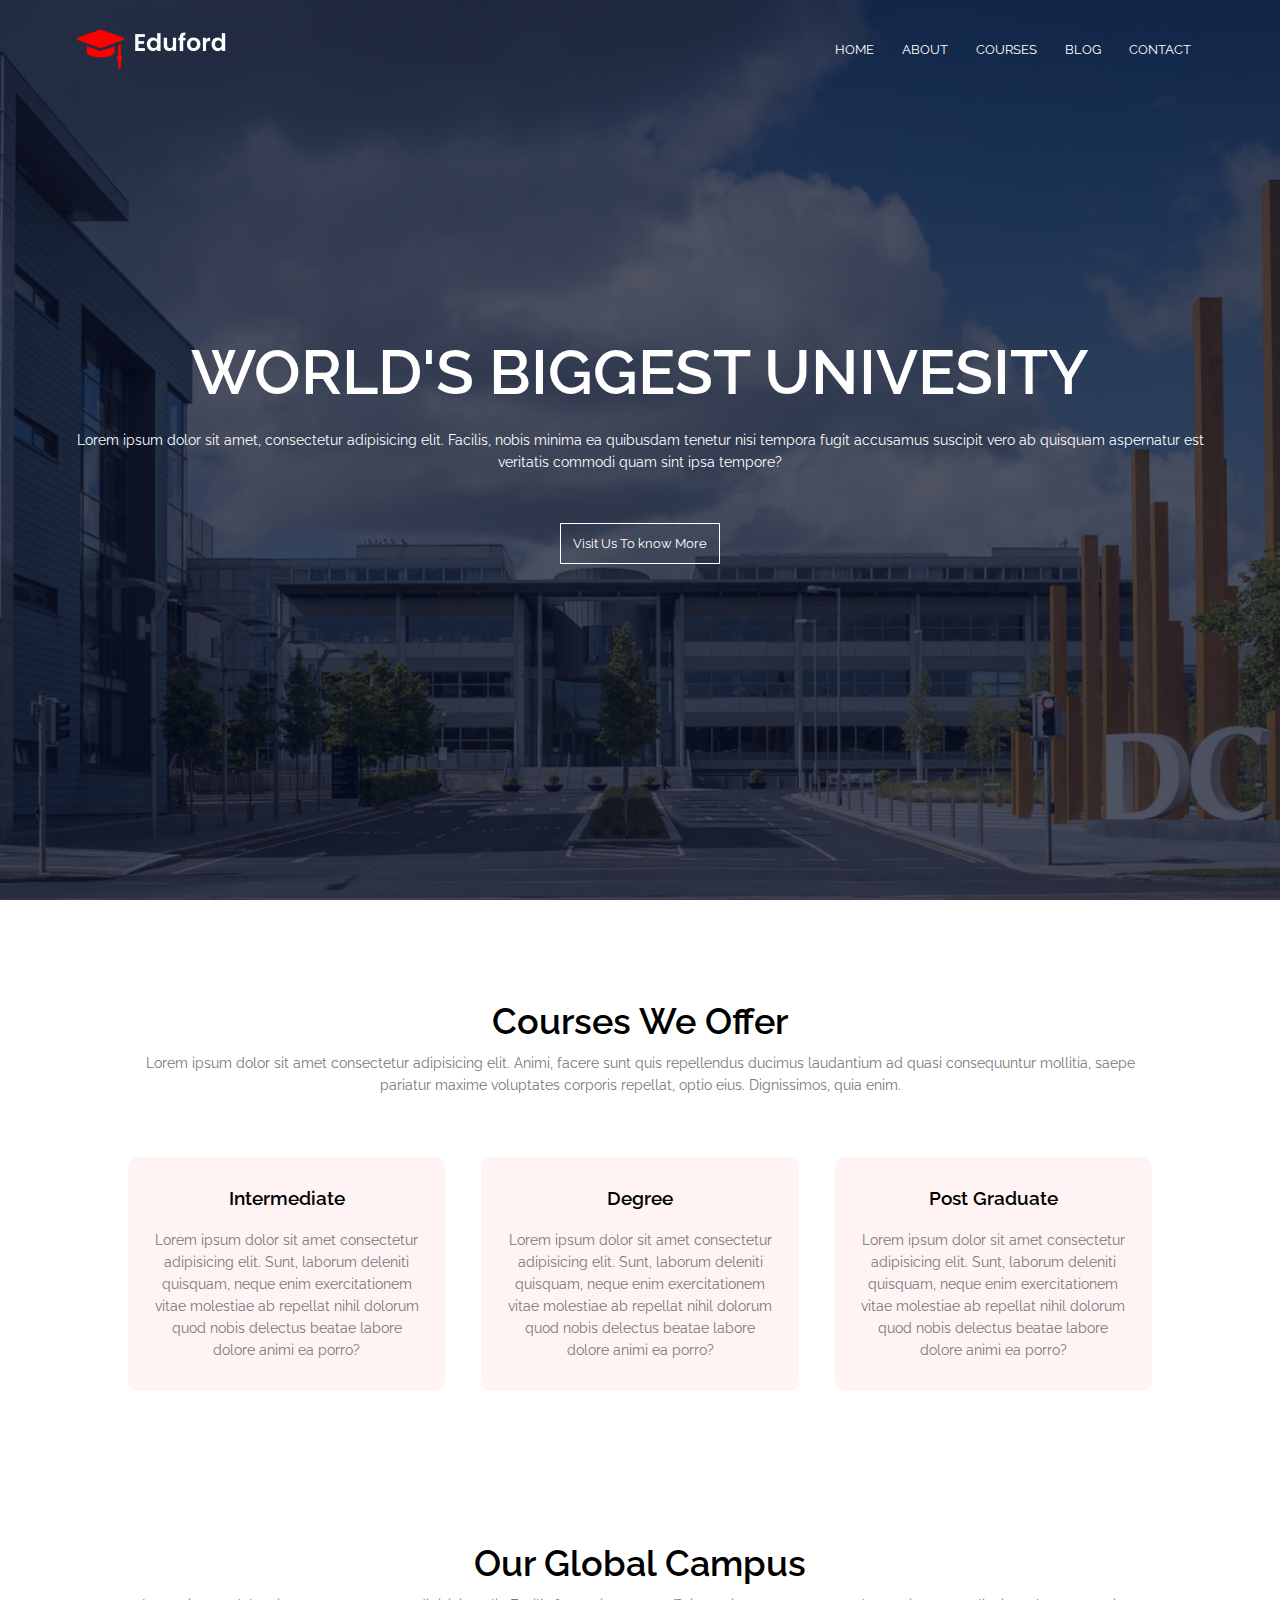
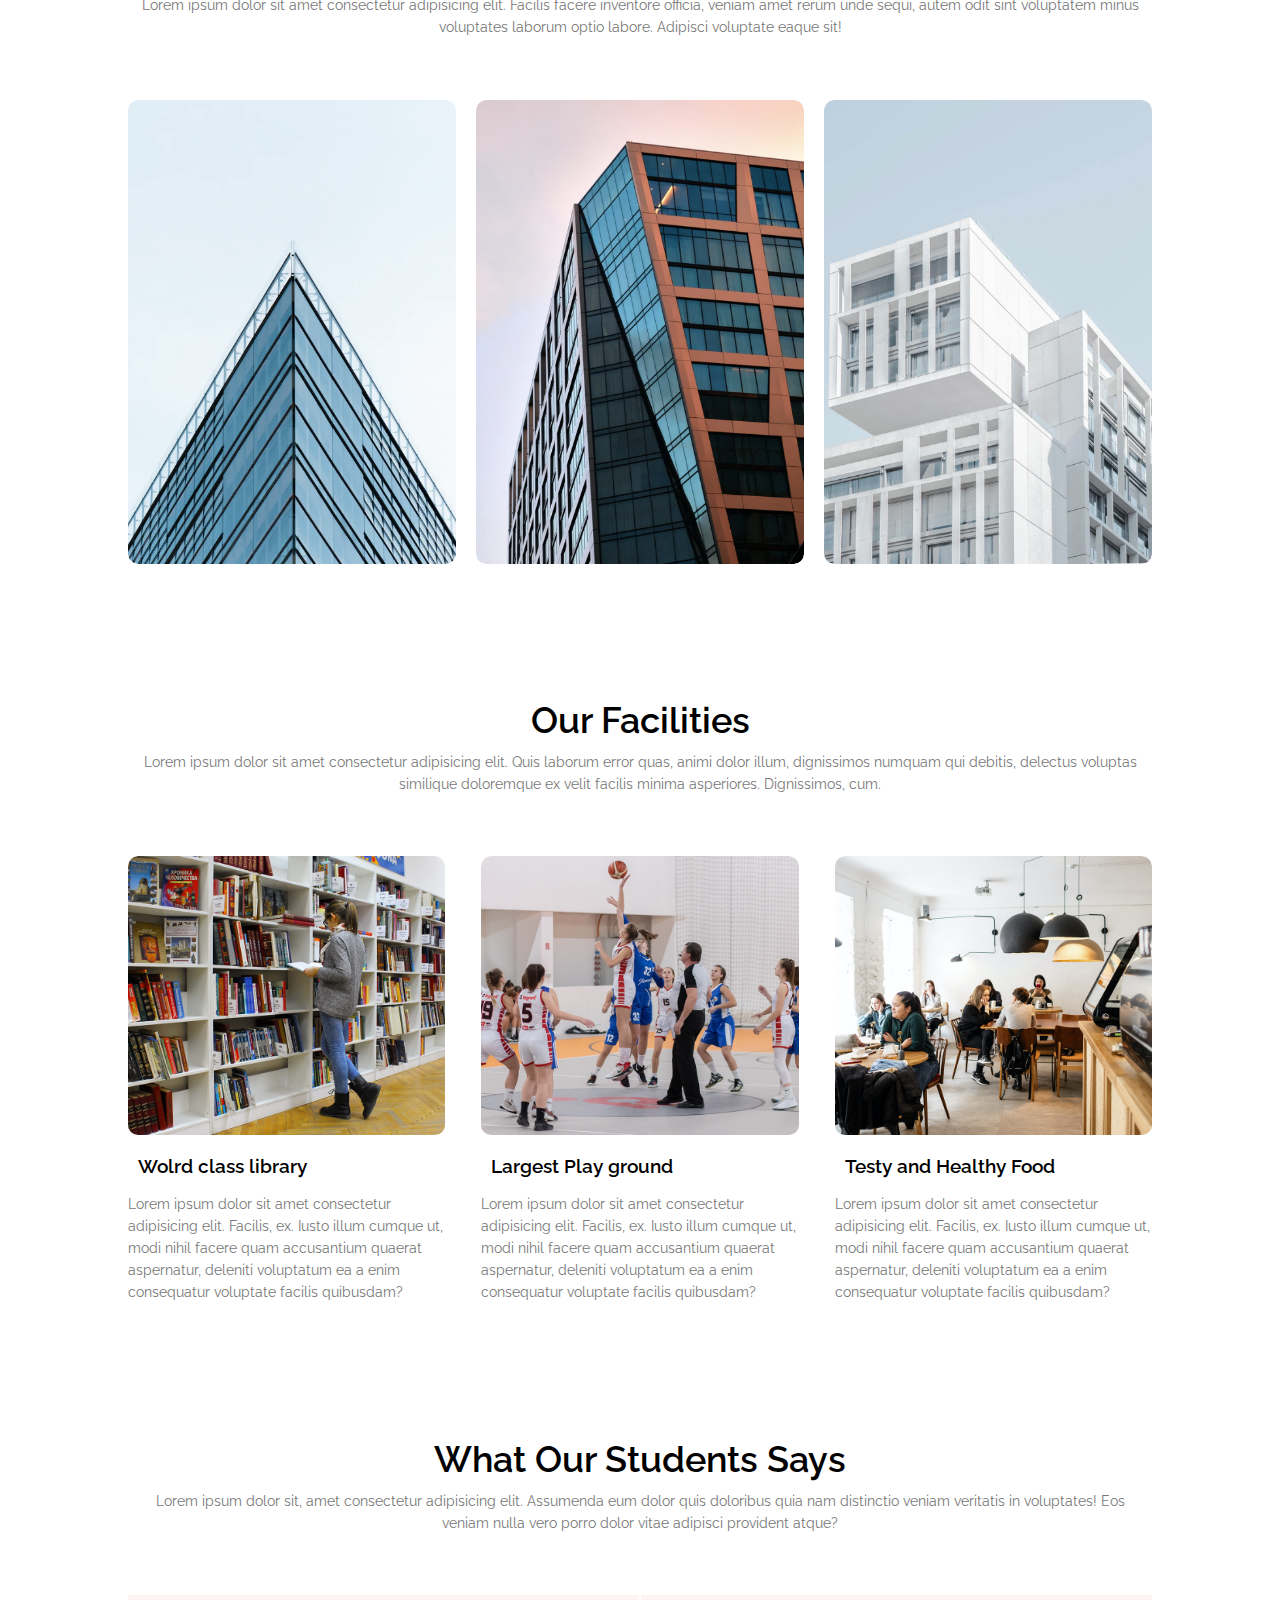
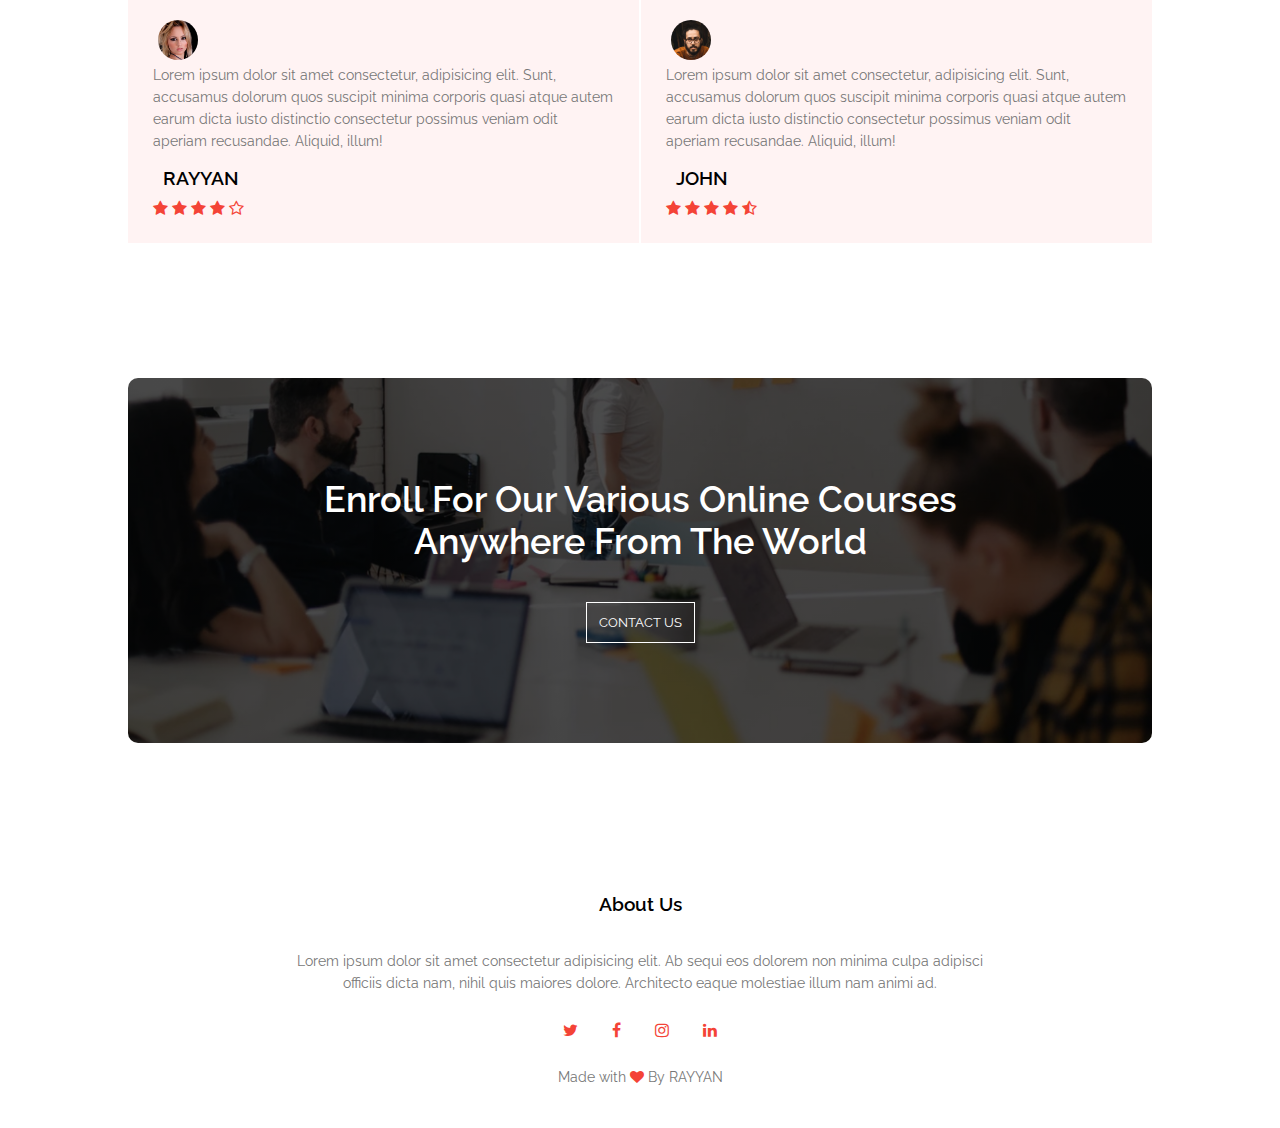
<file: index.html>
<!DOCTYPE html>
<html>

<head>
    <meta name="viewport" content="width=device-width, initial-scale=1.0">
    <title>ISLAMIC UNIVESITY OF GAZA</title>
    <link rel="stylesheet" href="style.css">
    <link rel="preconnect" href="https://fonts.googleapis.com">
    <link rel="preconnect" href="https://fonts.gstatic.com" crossorigin>
    <link href="https://fonts.googleapis.com/css2?family=Raleway:wght@100;300;400;600;700&display=swap"
        rel="stylesheet">
    <link rel="stylesheet" href="https://stackpath.bootstrapcdn.com/font-awesome/4.7.0/css/font-awesome.min.css" ><style>

    </style>
</head>

<body>
    <section class="header">
        <nav>
            <a href="index.html"><img src="eduford_img/logo.png"></a>
            <div class="nav-links" id="navLinks">
                <i class="fa fa-times" onclick="hideMenu()"></i>
                <ul>
                    <li>
                        <a href="file:///C:/Users/HP/Desktop/project/index.html">HOME</a>
                    </li>
                    <li>
                        <a href="file:///C:/Users/HP/Desktop/project/about.html">ABOUT</a>
                    </li>
                    <li>
                        <a href="file:///C:/Users/HP/Desktop/project/courses.html">COURSES</a>
                    </li>
                    <li>
                        <a href="BLOG">BLOG</a>
                    </li>
                    <li>
                        <a href="file:///C:/Users/HP/Desktop/project/contact.html">CONTACT</a>
                    </li>
                </ul>
            </div>
            <i class="fa fa-bars" onclick="showMenu()"></i>
        </nav>
        <div class="text-box">
            <h1>WORLD'S BIGGEST UNIVESITY</h1>
            <p>Lorem ipsum dolor sit amet, consectetur adipisicing elit. Facilis, nobis minima ea quibusdam tenetur nisi
                tempora fugit accusamus suscipit vero ab quisquam aspernatur est veritatis commodi quam sint ipsa
                tempore? </p>
            <a href="" class="btn">Visit Us To know More</a>
        </div>
    </section>

    <section class="course">
        <h1>Courses We Offer</h1>
        <p>Lorem ipsum dolor sit amet consectetur adipisicing elit. Animi, facere sunt quis repellendus ducimus
            laudantium ad quasi consequuntur mollitia, saepe pariatur maxime voluptates corporis repellat, optio eius.
            Dignissimos, quia enim.</p>
        <div class="row">
            <div class="course-col">
                <h3>Intermediate</h3>
                <p>Lorem ipsum dolor sit amet consectetur adipisicing elit. Sunt, laborum deleniti quisquam, neque enim
                    exercitationem vitae molestiae ab repellat nihil dolorum quod nobis delectus beatae labore dolore
                    animi ea porro?</p>
            </div>
            <div class="course-col">
                <h3>Degree</h3>
                <p>Lorem ipsum dolor sit amet consectetur adipisicing elit. Sunt, laborum deleniti quisquam, neque enim
                    exercitationem vitae molestiae ab repellat nihil dolorum quod nobis delectus beatae labore dolore
                    animi ea porro?</p>
            </div>
            <div class="course-col">
                <h3>Post Graduate</h3>
                <p>Lorem ipsum dolor sit amet consectetur adipisicing elit. Sunt, laborum deleniti quisquam, neque enim
                    exercitationem vitae molestiae ab repellat nihil dolorum quod nobis delectus beatae labore dolore
                    animi ea porro?</p>
            </div>
        </div>
    </section>

    <section class="campus">
        <h1>Our Global Campus</h1>
        <p>Lorem ipsum dolor sit amet consectetur adipisicing elit. Facilis facere inventore officia, veniam amet rerum
            unde sequi, autem odit sint voluptatem minus voluptates laborum optio labore. Adipisci voluptate eaque sit!
        </p>
        <div class="row">
            <div class="campus-col">
                <img src="eduford_img/london.png" alt="LONDON campus">
                <div class="layer">
                    <h3>LONDON</h3>
                </div>
            </div>
            <div class="campus-col">
                <img src="eduford_img/newyork.png" alt="LONDON campus">
                <div class="layer">
                    <h3>NEW YOUR</h3>
                </div>
            </div>
            <div class="campus-col">
                <img src="eduford_img/washington.png" alt="LONDON campus">
                <div class="layer">
                    <h3>WASHINGTON</h3>
                </div>
            </div>
        </div>
    </section>

    <section class="facilities">
        <h1>Our Facilities</h1>
        <p>Lorem ipsum dolor sit amet consectetur adipisicing elit. Quis laborum error quas, animi dolor illum,
            dignissimos numquam qui debitis, delectus voluptas similique doloremque ex velit facilis minima
            asperiores. Dignissimos, cum.</p>
        <div class="row">
            <div class="fac-clo">
                <img src="eduford_img/library.png" alt="">
                <h3>Wolrd class library</h3>
                <p>Lorem ipsum dolor sit amet consectetur adipisicing elit. Facilis, ex. Iusto illum cumque ut, modi
                    nihil facere quam accusantium quaerat aspernatur, deleniti voluptatum ea a enim consequatur
                    voluptate facilis quibusdam?</p>
            </div>
            <div class="fac-clo">
                <img src="eduford_img/basketball.png" alt="">
                <h3>Largest Play ground</h3>
                <p>Lorem ipsum dolor sit amet consectetur adipisicing elit. Facilis, ex. Iusto illum cumque ut, modi
                    nihil facere quam accusantium quaerat aspernatur, deleniti voluptatum ea a enim consequatur
                    voluptate facilis quibusdam?</p>
            </div>
            <div class="fac-clo">
                <img src="eduford_img/cafeteria.png" alt="">
                <h3>Testy and Healthy Food</h3>
                <p>Lorem ipsum dolor sit amet consectetur adipisicing elit. Facilis, ex. Iusto illum cumque ut, modi
                    nihil facere quam accusantium quaerat aspernatur, deleniti voluptatum ea a enim consequatur
                    voluptate facilis quibusdam?</p>
            </div>
        </div>

    </section>
    <section class="testimonials">
        <h1>What Our Students Says</h1>
        <p>Lorem ipsum dolor sit, amet consectetur adipisicing elit. Assumenda eum dolor quis doloribus quia nam
            distinctio veniam veritatis in voluptates! Eos veniam nulla vero porro dolor vitae adipisci provident atque?
        </p>
        <div class="row">
            <div class="test-col">
                <div>
                    <img src="eduford_img/user1.jpg" alt="">
                    <p>Lorem ipsum dolor sit amet consectetur, adipisicing elit. Sunt, accusamus dolorum quos suscipit
                        minima corporis quasi atque autem earum dicta iusto distinctio consectetur possimus veniam odit
                        aperiam recusandae. Aliquid, illum!</p>
                    <h3>RAYYAN</h3>
                    <i class="fa fa-star"></i>
                    <i class="fa fa-star"></i>
                    <i class="fa fa-star"></i>
                    <i class="fa fa-star"></i>
                    <i class="fa fa-star-o "></i>
                </div>
            </div>
            <div class="test-col">
                <div>
                    <img src="eduford_img/user2.jpg" alt="">
                    <p>Lorem ipsum dolor sit amet consectetur, adipisicing elit. Sunt, accusamus dolorum quos suscipit
                        minima corporis quasi atque autem earum dicta iusto distinctio consectetur possimus veniam odit
                        aperiam recusandae. Aliquid, illum!</p>
                    <h3>JOHN</h3>
                    <i class="fa fa-star"></i>
                    <i class="fa fa-star"></i>
                    <i class="fa fa-star"></i>
                    <i class="fa fa-star"></i>
                    <i class="fa fa-star-half-o "></i>
                </div>
            </div>
        </div>

    </section>

    <section class="online">
        <h1>Enroll For Our Various Online Courses <br>Anywhere From The World</h1>
        <a class="btn">CONTACT US</a>
    </section>

    <section class="footer">
        <h3>About Us</h3>
        <p>Lorem ipsum dolor sit amet consectetur adipisicing elit. Ab sequi eos dolorem non minima culpa adipisci<br>
            officiis dicta nam, nihil quis maiores dolore. Architecto eaque molestiae illum nam animi ad.</p>
        <div class="icons">
            <i class="fa fa-twitter"></i>
            <i class="fa fa-facebook"></i>
            <i class="fa fa-instagram"></i>
            <i class="fa fa-linkedin"></i>
        </div>
        <p>Made with <i class="fa fa-heart"></i> By RAYYAN</p>
    </section>
    <script>
        var navLinks = document.getElementById("navLinks");
        function showMenu() {
            navLinks.style.right = "0";
        }
        function hideMenu() {
            navLinks.style.right = "-200px";
        }
    </script>
</body>

</html>
</file>
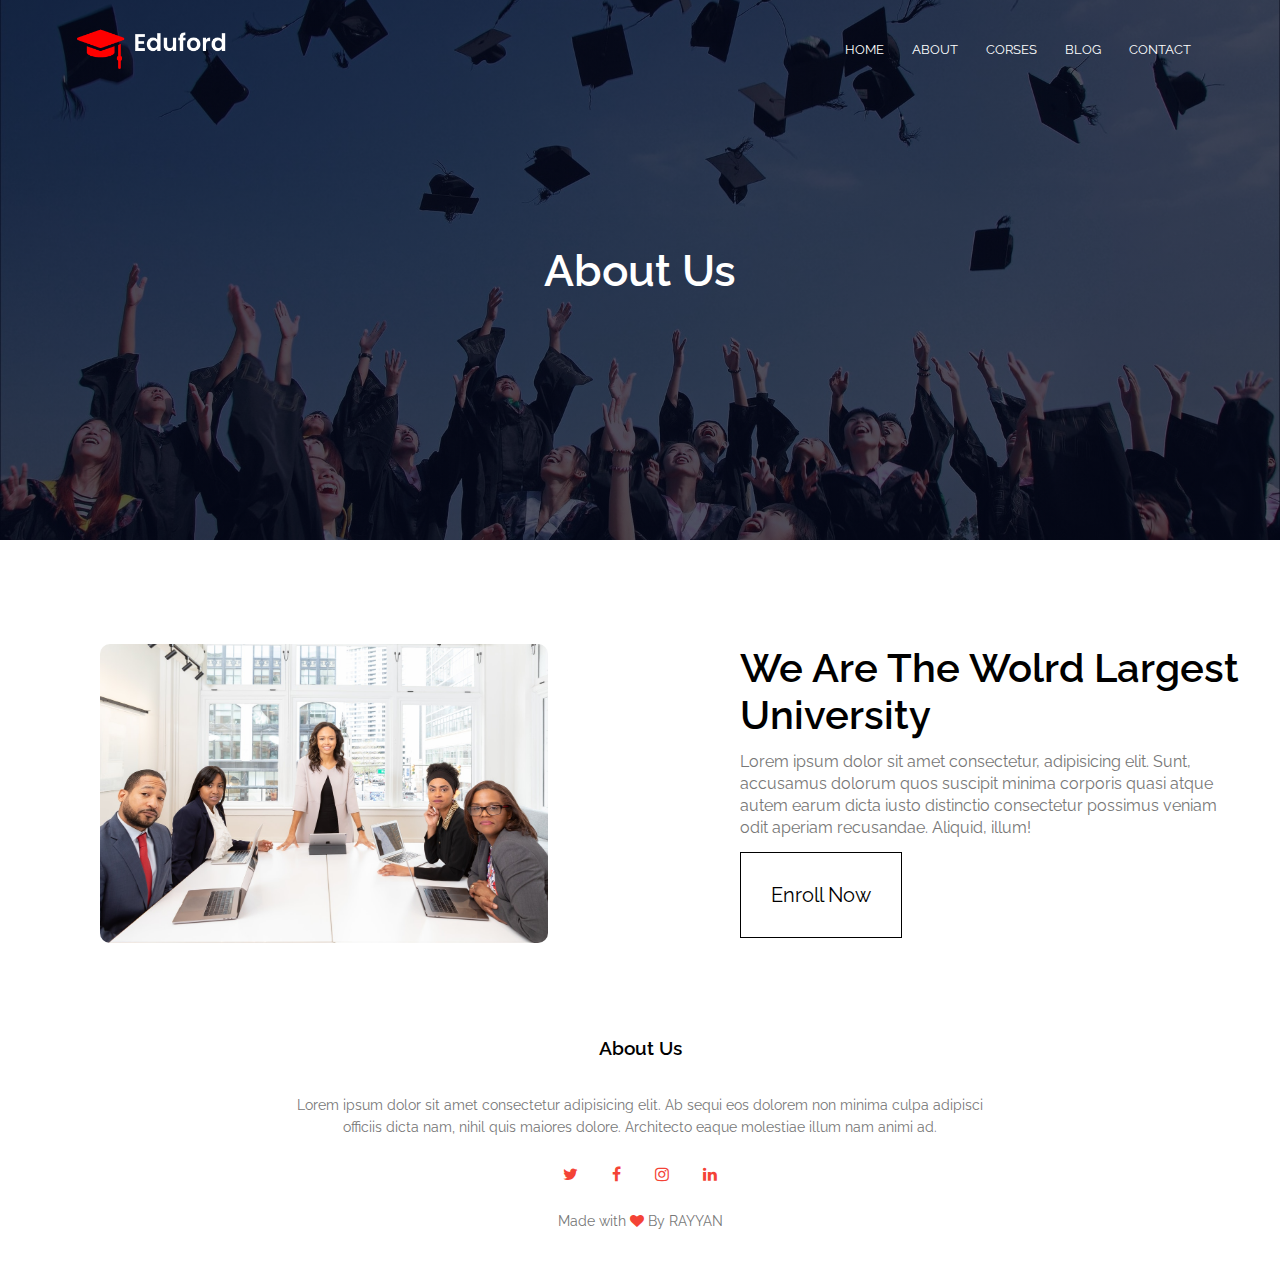
<file: about.html>
<!DOCTYPE html>
<html>

<head>
    <meta name="viewport" content="width=device-width, initial-scale=1.0">
    <title>ISLAMIC UNIVESITY OF GAZA</title>
    <link rel="stylesheet" href="about.css">
    <link rel="preconnect" href="https://fonts.googleapis.com">
    <link rel="preconnect" href="https://fonts.gstatic.com" crossorigin>
    <link href="https://fonts.googleapis.com/css2?family=Raleway:wght@100;300;400;600;700&display=swap"
        rel="stylesheet">
    <link rel="stylesheet" href="https://stackpath.bootstrapcdn.com/font-awesome/4.7.0/css/font-awesome.min.css" <style>

    </style>
</head>

<body>
    <section class="header">
        <nav>
            <a href="about.html"><img src="eduford_img/logo.png"></a>
            <div class=" nav-links" id="navLinks">
                <i class="fa fa-times" onclick="hideMenu()"></i>

                <ul>
                    <li>
                        <a href="file:///C:/Users/HP/Desktop/project/index.html">HOME</a>
                    </li>
                    <li>
                        <a href="file:///C:/Users/HP/Desktop/project/about.html">ABOUT</a>
                    </li>
                    <li>
                        <a href="file:///C:/Users/HP/Desktop/project/courses.html">CORSES</a>
                    </li>
                    <li>
                        <a href="file:///C:/Users/HP/Desktop/project/blog.html">BLOG</a>
                    </li>
                    <li>
                        <a href="CONTACT">CONTACT</a>
                    </li>
                </ul>
            </div>
            <i class="fa fa-bars" onclick="showMenu()"></i>
        </nav>
        <div class="text-box">
            <h1>About Us</h1>
        </div>
    </section>
    <section class="aboutsec">
        <div class="row">
            <div class="about-col">
                <img src="eduford_img/about.jpg" alt="">
            </div>

            <div class="about-col">
                <h1>We Are The Wolrd Largest University</h1>
                <p>Lorem ipsum dolor sit amet consectetur, adipisicing elit. Sunt, accusamus dolorum quos suscipit
                    minima corporis quasi atque autem earum dicta iusto distinctio consectetur possimus veniam odit
                    aperiam recusandae. Aliquid, illum!</p>

                <a href="" class="btn">Enroll Now</a>
            </div>
        </div>
    </section>

    <section class="footer">
        <h3>About Us</h3>
        <p>Lorem ipsum dolor sit amet consectetur adipisicing elit. Ab sequi eos dolorem non minima culpa adipisci<br>
            officiis dicta nam, nihil quis maiores dolore. Architecto eaque molestiae illum nam animi ad.</p>
        <div class="icons">
            <i class="fa fa-twitter"></i>
            <i class="fa fa-facebook"></i>
            <i class="fa fa-instagram"></i>
            <i class="fa fa-linkedin"></i>
        </div>
        <p>Made with <i class="fa fa-heart"></i> By RAYYAN</p>
    </section>

    <script>
        var navLinks = document.getElementById("navLinks");
        function showMenu() {
            navLinks.style.right = "0";
        }
        function hideMenu() {
            navLinks.style.right = "-200px";
        }
    </script>
</body>
</file>
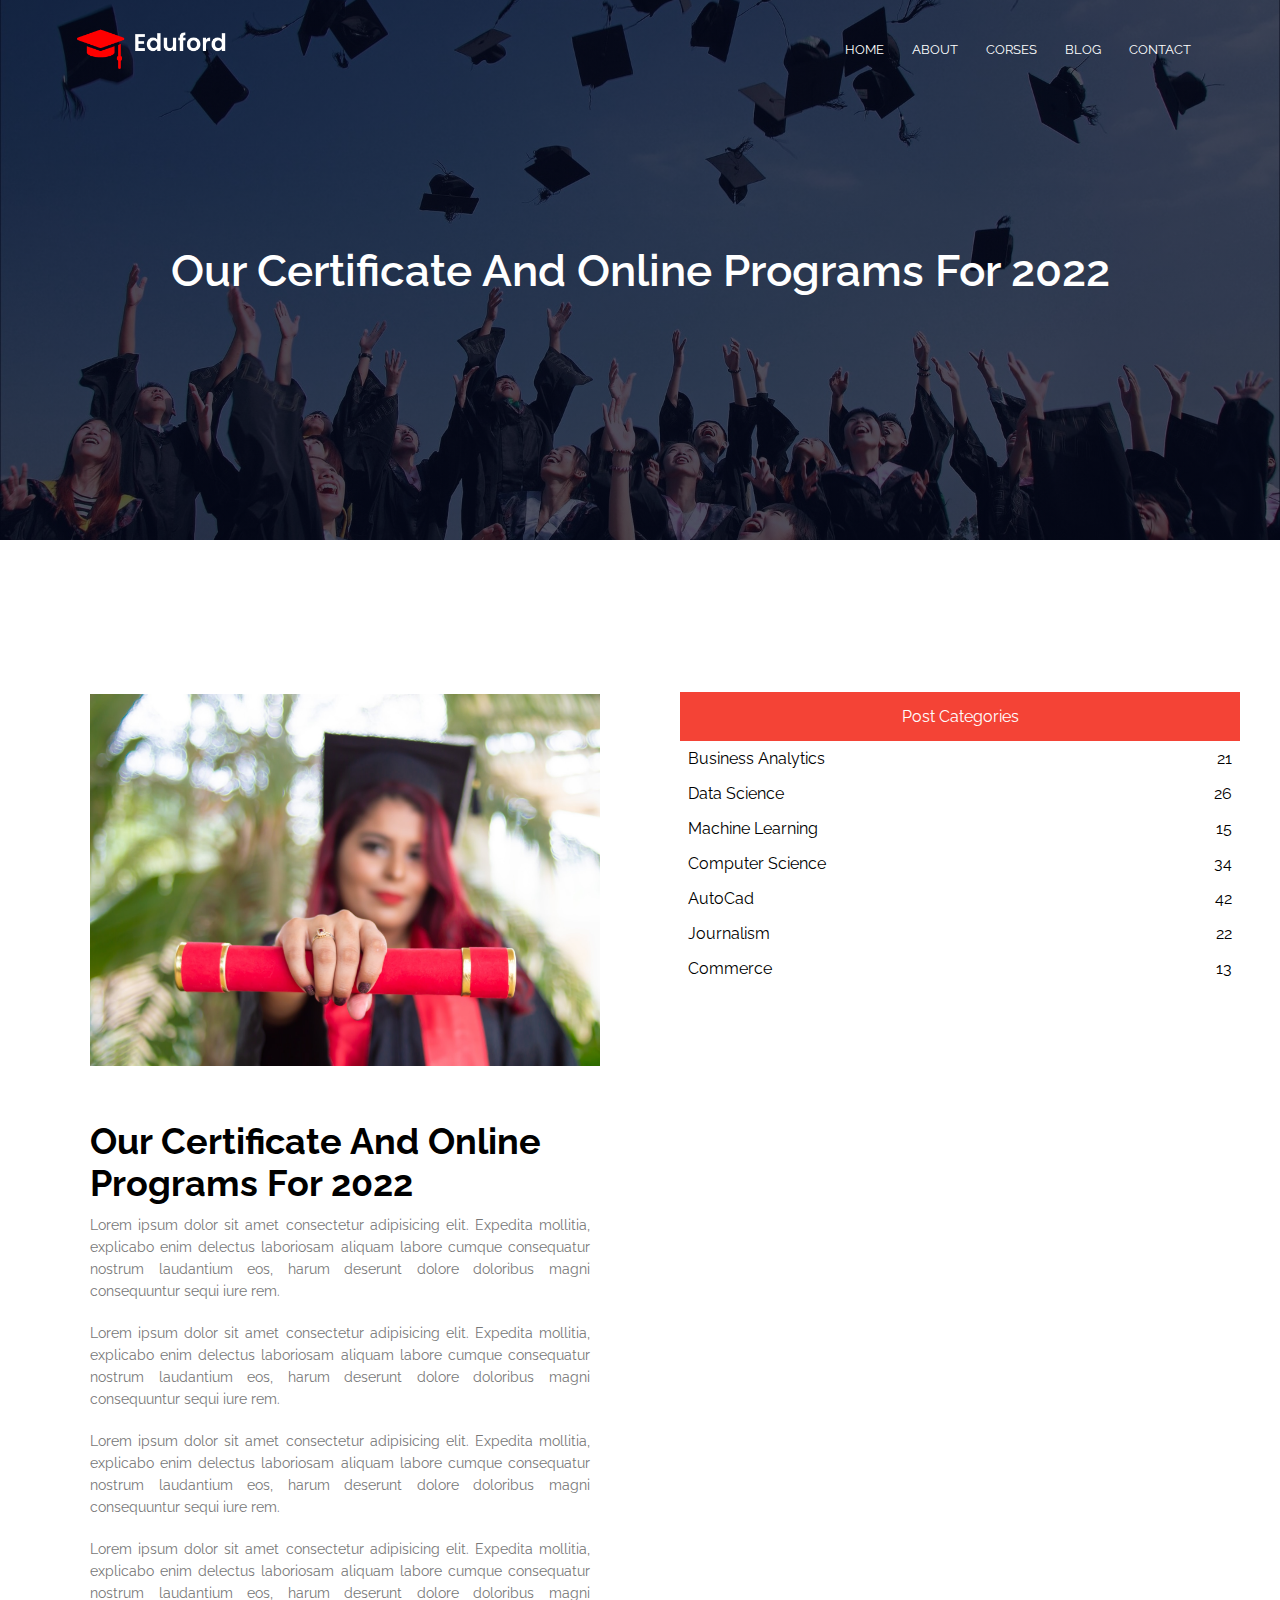
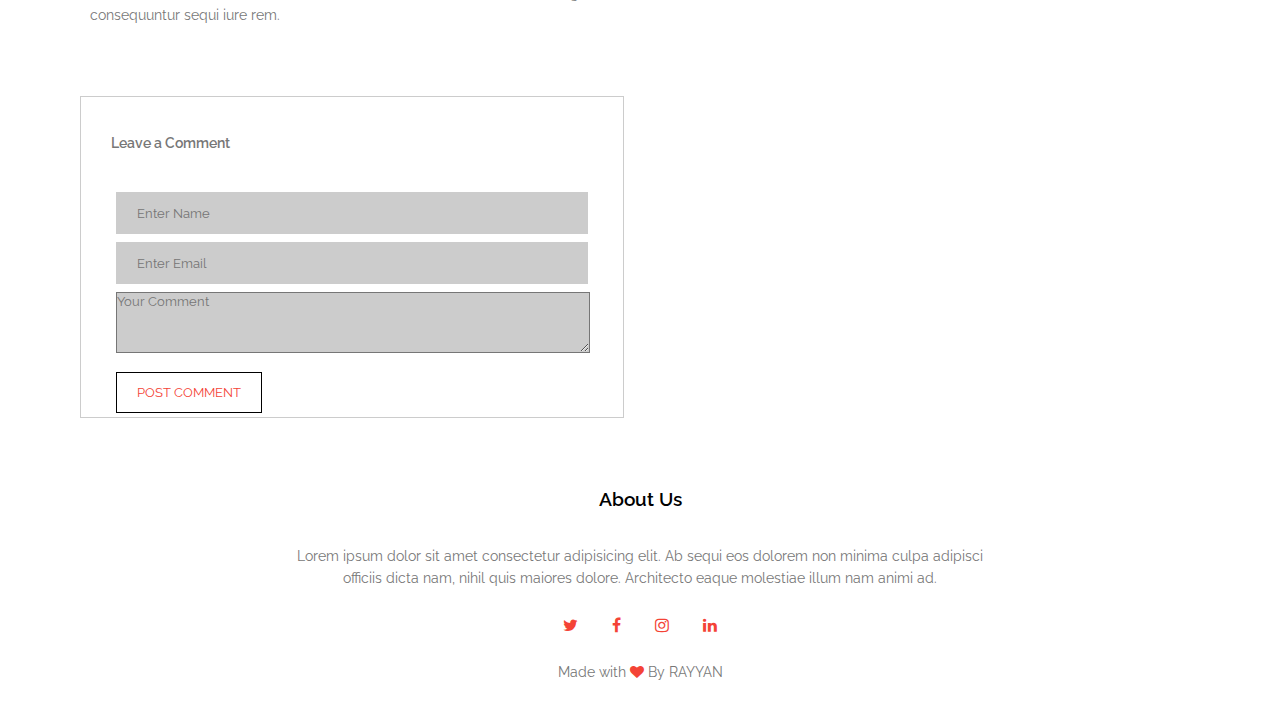
<file: blog.html>
<!DOCTYPE html>
<html>

<head>
    <meta name="viewport" content="width=device-width, initial-scale=1.0">
    <title>ISLAMIC UNIVESITY OF GAZA</title>
    <link rel="stylesheet" href="blog.css">
    <link rel="preconnect" href="https://fonts.googleapis.com">
    <link rel="preconnect" href="https://fonts.gstatic.com" crossorigin>
    <link href="https://fonts.googleapis.com/css2?family=Raleway:wght@100;300;400;600;700&display=swap"
        rel="stylesheet">
    <link rel="stylesheet" href="https://stackpath.bootstrapcdn.com/font-awesome/4.7.0/css/font-awesome.min.css" <style>

    </style>
</head>

<body>
    <section class="header">
        <nav>
            <a href="blog.html"><img src="eduford_img/logo.png"></a>
            <div class=" nav-links" id="navLinks">
                <i class="fa fa-times" onclick="hideMenu()"></i>

                <ul>
                    <li>
                        <a href="file:///C:/Users/HP/Desktop/project/index.html">HOME</a>
                    </li>
                    <li>
                        <a href="file:///C:/Users/HP/Desktop/project/about.html">ABOUT</a>
                    </li>
                    <li>
                        <a href="file:///C:/Users/HP/Desktop/project/courses.html">CORSES</a>
                    </li>
                    <li>
                        <a href="file:///C:/Users/HP/Desktop/project/blog.html">BLOG</a>
                    </li>
                    <li>
                        <a href="file:///C:/Users/HP/Desktop/project/contact.html">CONTACT</a>
                    </li>
                </ul>
            </div>
            <i class="fa fa-bars" onclick="showMenu()"></i>
        </nav>
        <div class="text-box">
            <h1>Our Certificate And Online Programs For 2022 </h1>
        </div>
    </section>
    <section class="blog">
        <div class="row">
            <div class="col-row">
                <img src="eduford_img/certificate.jpg" alt="">
                <div class="blog-col">
                    <h1>Our Certificate And Online Programs For 2022 </h1>
                    <p>Lorem ipsum dolor sit amet consectetur adipisicing elit. Expedita mollitia, explicabo enim
                        delectus
                        laboriosam aliquam labore cumque consequatur nostrum laudantium eos, harum deserunt dolore
                        doloribus
                        magni
                        consequuntur sequi iure rem.</p>
                    <p>Lorem ipsum dolor sit amet consectetur adipisicing elit. Expedita mollitia, explicabo enim
                        delectus
                        laboriosam aliquam labore cumque consequatur nostrum laudantium eos, harum deserunt dolore
                        doloribus
                        magni
                        consequuntur sequi iure rem.</p>
                    <p>Lorem ipsum dolor sit amet consectetur adipisicing elit. Expedita mollitia, explicabo enim
                        delectus
                        laboriosam aliquam labore cumque consequatur nostrum laudantium eos, harum deserunt dolore
                        doloribus
                        magni
                        consequuntur sequi iure rem.</p>
                    <p>Lorem ipsum dolor sit amet consectetur adipisicing elit. Expedita mollitia, explicabo enim
                        delectus
                        laboriosam aliquam labore cumque consequatur nostrum laudantium eos, harum deserunt dolore
                        doloribus
                        magni
                        consequuntur sequi iure rem.</p>
                </div>
            </div>
            <div class="col-row">
                <table>
                    <caption>Post Categories</caption>
                    <tr>
                        <td>Business Analytics</td>
                        <td class="tdd">21</td>
                    </tr>
                    <tr>
                        <td>Data Science</td>
                        <td class="tdd">26</td>
                    </tr>
                    <tr>
                        <td>Machine Learning</td>
                        <td class="tdd">15</td>
                    </tr>
                    <tr>
                        <td>Computer Science</td>
                        <td class="tdd">34</td>
                    </tr>
                    <tr>
                        <td>AutoCad</td>
                        <td class="tdd">42</td>
                    </tr>
                    <tr>
                        <td>Journalism</td>
                        <td class="tdd">22</td>
                    </tr>
                    <tr>
                        <td>Commerce</td>
                        <td class="tdd">13</td>
                    </tr>
                </table>
            </div>
        </div>
        <div class="comment">
            <form action="/action_page.php">
                <p>Leave a Comment</p>
                <div class="inputs">

                    <input type="text" id="name" name="firstname" placeholder="Enter Name">

                    <input type="text" id="email" name="lastname" placeholder="Enter Email">

                    <div class="text">
                        <textarea id="comment" name="subject" placeholder="Your Comment"></textarea>
                    </div>
                    <div class="post">
                        <input type="submit" class="btn" value="POST COMMENT">
                    </div>
                </div>
            </form>
        </div>
    </section>
    <section class="footer">
        <h3>About Us</h3>
        <p>Lorem ipsum dolor sit amet consectetur adipisicing elit. Ab sequi eos dolorem non minima culpa adipisci<br>
            officiis dicta nam, nihil quis maiores dolore. Architecto eaque molestiae illum nam animi ad.</p>
        <div class="icons">
            <i class="fa fa-twitter"></i>
            <i class="fa fa-facebook"></i>
            <i class="fa fa-instagram"></i>
            <i class="fa fa-linkedin"></i>
        </div>
        <p>Made with <i class="fa fa-heart"></i> By RAYYAN</p>
    </section>

    <script>
        var navLinks = document.getElementById("navLinks");
        function showMenu() {
            navLinks.style.right = "0";
        }
        function hideMenu() {
            navLinks.style.right = "-200px";
        }
    </script>

</body>
</file>
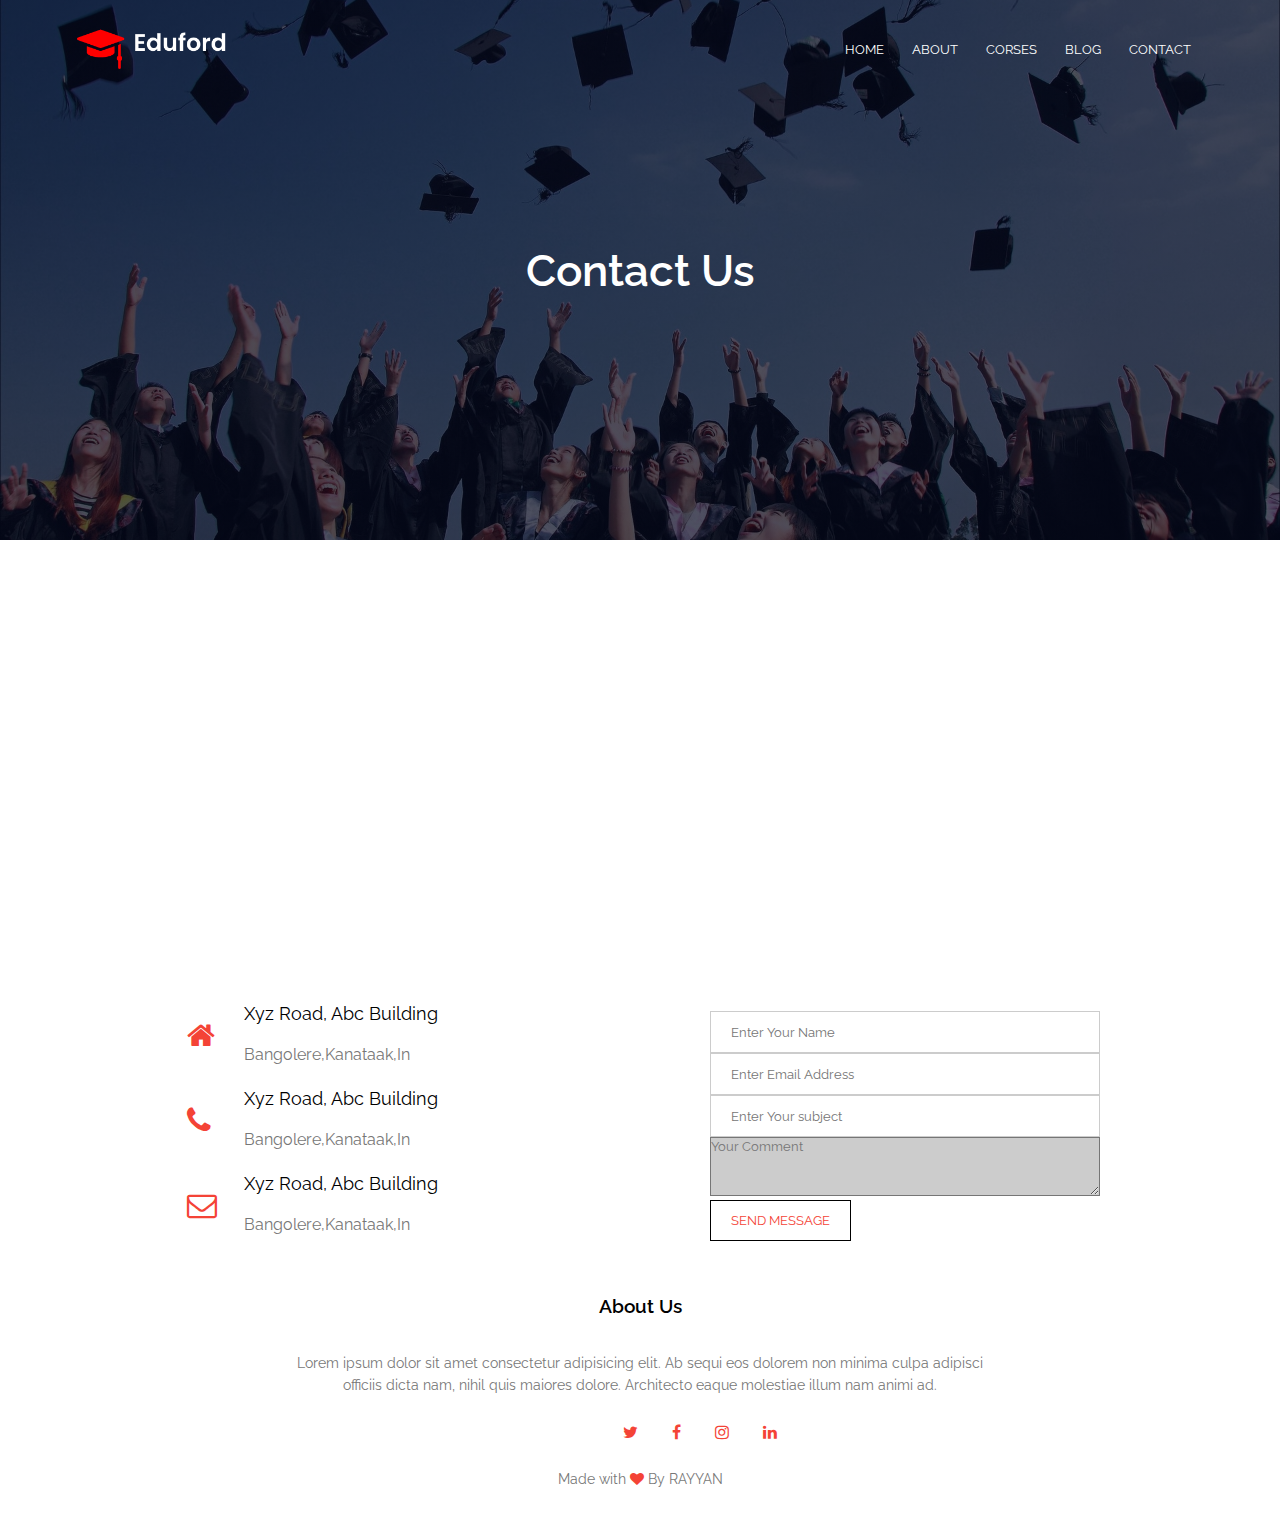
<file: contact.html>
<!DOCTYPE html>
<html>

<head>
    <meta name="viewport" content="width=device-width, initial-scale=1.0">
    <title>ISLAMIC UNIVESITY OF GAZA</title>
    <link rel="stylesheet" href="contact.css">
    <link rel="preconnect" href="https://fonts.googleapis.com">
    <link rel="preconnect" href="https://fonts.gstatic.com" crossorigin>
    <link href="https://fonts.googleapis.com/css2?family=Raleway:wght@100;300;400;600;700&display=swap"
        rel="stylesheet">
    <link rel="stylesheet" href="https://stackpath.bootstrapcdn.com/font-awesome/4.7.0/css/font-awesome.min.css" <style>

    </style>
</head>

<body>
    <section class="header">
        <nav>
            <a href="contact.html"><img src="eduford_img/logo.png"></a>
            <div class=" nav-links" id="navLinks">
                <i class="fa fa-times" onclick="hideMenu()"></i>

                <ul>
                    <li>
                        <a href="file:///C:/Users/HP/Desktop/project/index.html">HOME</a>
                    </li>
                    <li>
                        <a href="file:///C:/Users/HP/Desktop/project/about.html">ABOUT</a>
                    </li>
                    <li>
                        <a href="file:///C:/Users/HP/Desktop/project/courses.html">CORSES</a>
                    </li>
                    <li>
                        <a href="file:///C:/Users/HP/Desktop/project/blog.html">BLOG</a>
                    </li>
                    <li>
                        <a href="file:///C:/Users/HP/Desktop/project/contact.html">CONTACT</a>
                    </li>
                </ul>
            </div>
            <i class="fa fa-bars" onclick="showMenu()"></i>
        </nav>
        <div class="text-box">
            <h1>Contact Us</h1>
        </div>
    </section>
    <br>
    <br>
    <br>
    <section class="map">
        <div class="mapouter">
            <div class="gmap_canvas"><iframe width="1000px" height="300px" id="gmap_canvas"
                    src="https://maps.google.com/maps?q=2880%20Broadway,%20New%20York&t=&z=13&ie=UTF8&iwloc=&output=embed"
                    frameborder="0" scrolling="no" marginheight="0" marginwidth="0"></iframe>
                <style>
                </style><a href="https://www.embedgooglemap.net"></a>
                <style>
                    .gmap_canvas {
                        background: none !important;
                        padding: 20px 200px;
                        display: block;
                        margin-left: auto;
                        margin-right: auto;
                    }
                </style>
            </div>
        </div>
    </section>
    <section class="info">
        <div class="rows">
            <div class="column">
                <div>
                    <table class="icons">
                        <tr>
                            <td><i class="fa fa-home" aria-hidden="true"></i></td>
                            <td>
                                <h3>Xyz Road, Abc Building</h3>
                                <p>Bangolere,Kanataak,In</p>
                            </td>
                        </tr>
                        <tr>
                            <td><i class="fa fa-phone" aria-hidden="true"></i></td>
                            <td>
                                <h3>Xyz Road, Abc Building</h3>
                                <p>Bangolere,Kanataak,In</p>
                            </td>
                        </tr>
                        <tr>
                            <td><i class="fa fa-envelope-o" aria-hidden="true"></i></td>
                            <td>
                                <h3>Xyz Road, Abc Building</h3>
                                <p>Bangolere,Kanataak,In</p>
                            </td>
                        </tr>
                    </table>
                </div>
            </div>
            <div class="column">
                <div class="cols">
                    <form action="/action_page.php">

                        <input type="text" id="name" name="firstname" placeholder="Enter Your Name">

                        <input type="text" id="email" name="lastname" placeholder="Enter Email Address">

                        <input type="text" id="email" name="lastname" placeholder="Enter Your subject">

                        <div class="text">
                            <textarea id="comment" name="subject" placeholder="Your Comment"></textarea>
                        </div>
                        <div class="post">
                            <input type="submit" class="btn" value="SEND MESSAGE">
                        </div>

                    </form>
                </div>
            </div>
        </div>

    </section>
    <br>
    <br>
    <br>
    <br>

    <br>
    <br>
    <br>
    <br>
    <br>
    <br>
    <br>
    <br>
    <br>
    <br>
    <br>
    <br>
    <section class="footer">
        <h3>About Us</h3>
        <p>Lorem ipsum dolor sit amet consectetur adipisicing elit. Ab sequi eos dolorem non minima culpa adipisci<br>
            officiis dicta nam, nihil quis maiores dolore. Architecto eaque molestiae illum nam animi ad.</p>
        <div class="icons">
            <i class="fa fa-twitter"></i>
            <i class="fa fa-facebook"></i>
            <i class="fa fa-instagram"></i>
            <i class="fa fa-linkedin"></i>
        </div>
        <p>Made with <i class="fa fa-heart"></i> By RAYYAN</p>
    </section>

    <script>
        var navLinks = document.getElementById("navLinks");
        function showMenu() {
            navLinks.style.right = "0";
        }
        function hideMenu() {
            navLinks.style.right = "-200px";
        }
    </script>

</body>
</file>
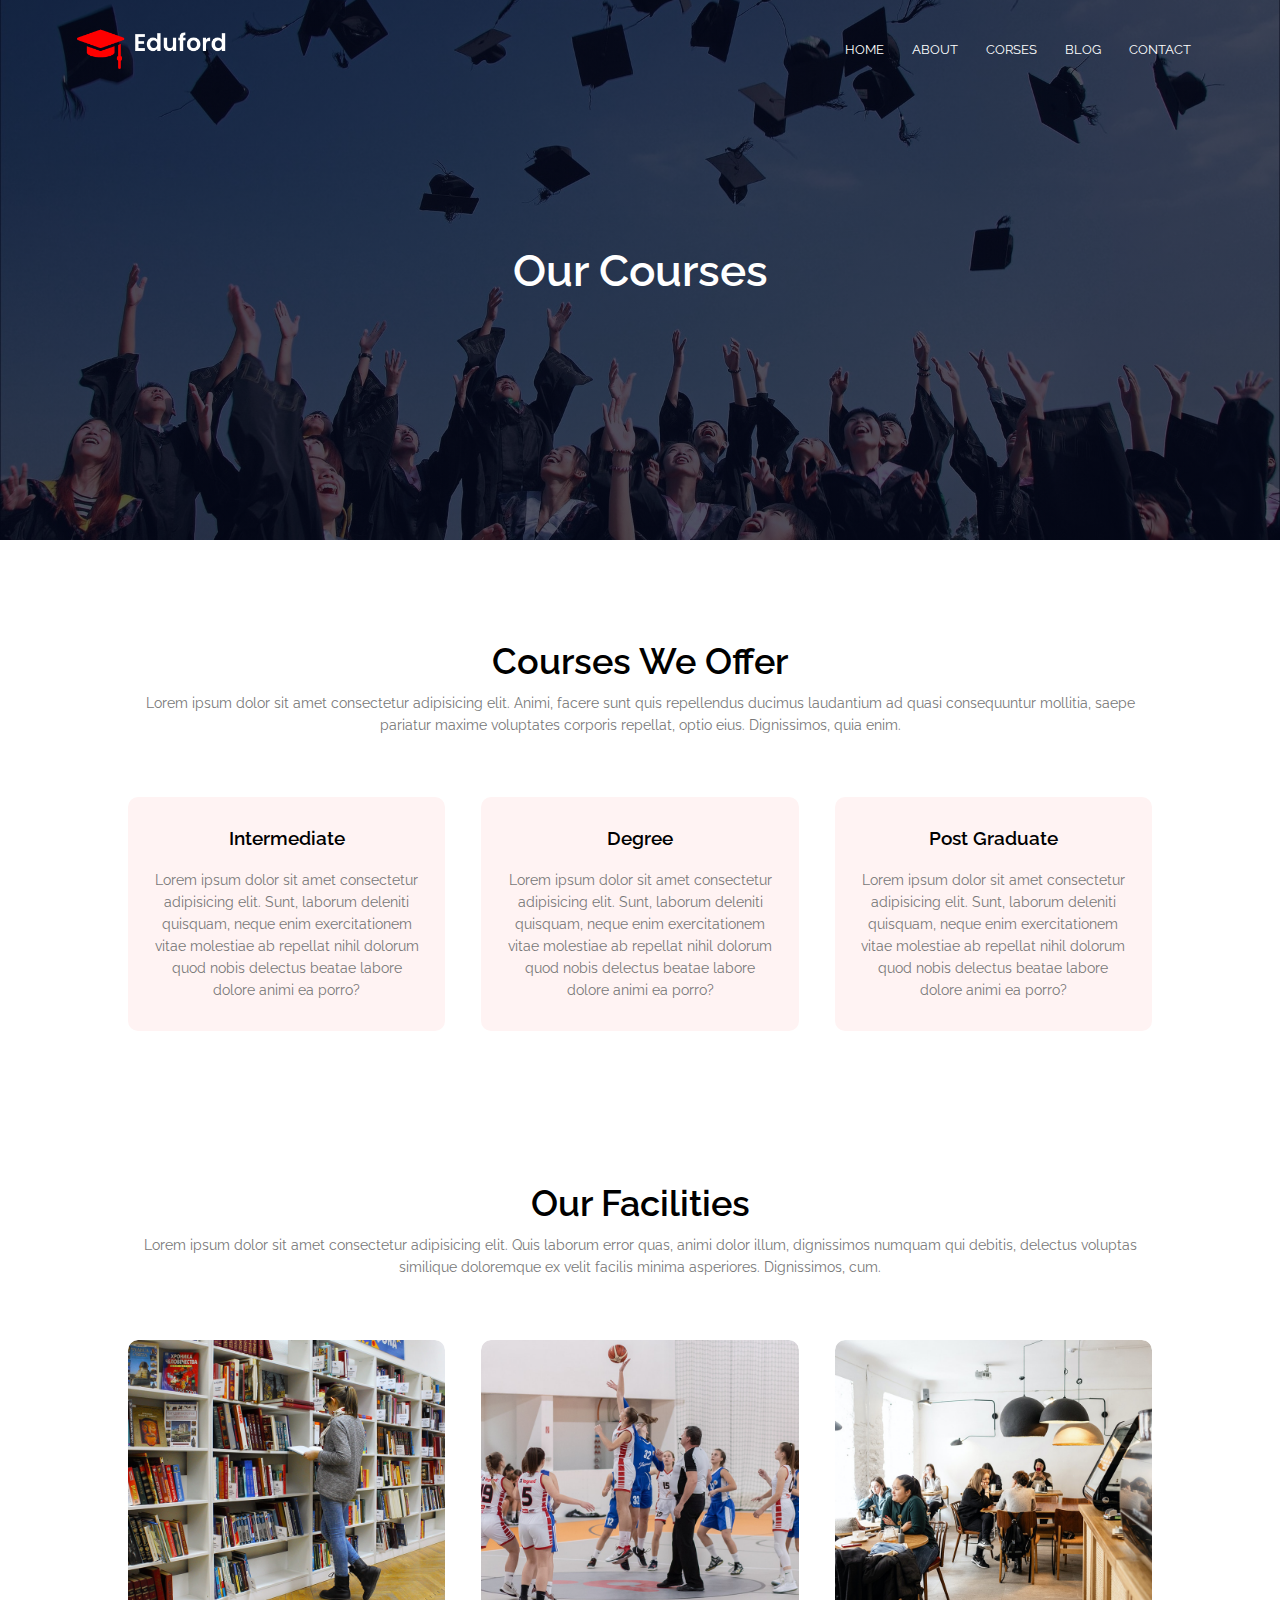
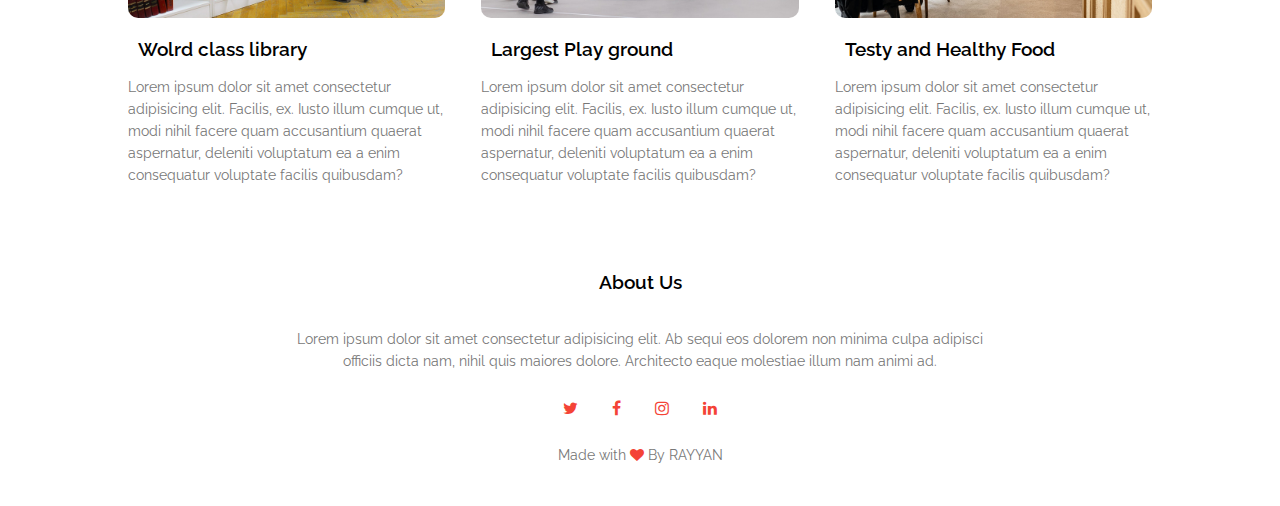
<file: courses.html>
<!DOCTYPE html>
<html>

<head>
    <meta name="viewport" content="width=device-width, initial-scale=1.0">
    <title>ISLAMIC UNIVESITY OF GAZA</title>
    <link rel="stylesheet" href="courses.css">
    <link rel="preconnect" href="https://fonts.googleapis.com">
    <link rel="preconnect" href="https://fonts.gstatic.com" crossorigin>
    <link href="https://fonts.googleapis.com/css2?family=Raleway:wght@100;300;400;600;700&display=swap"
        rel="stylesheet">
    <link rel="stylesheet" href="https://stackpath.bootstrapcdn.com/font-awesome/4.7.0/css/font-awesome.min.css" <style>

    </style>
</head>

<body>
    <section class="header">
        <nav>
            <a href="courses.html"><img src="eduford_img/logo.png"></a>
            <div class=" nav-links" id="navLinks">
                <i class="fa fa-times" onclick="hideMenu()"></i>

                <ul>
                    <li>
                        <a href="file:///C:/Users/HP/Desktop/project/index.html">HOME</a>
                    </li>
                    <li>
                        <a href="file:///C:/Users/HP/Desktop/project/about.html">ABOUT</a>
                    </li>
                    <li>
                        <a href="file:///C:/Users/HP/Desktop/project/courses.html">CORSES</a>
                    </li>
                    <li>
                        <a href="file:///C:/Users/HP/Desktop/project/blog.html">BLOG</a>
                    </li>
                    <li>
                        <a href="CONTACT">CONTACT</a>
                    </li>
                </ul>
            </div>
            <i class="fa fa-bars" onclick="showMenu()"></i>
        </nav>
        <div class="text-box">
            <h1>Our Courses</h1>
        </div>
    </section>
    <section class="course">
        <h1>Courses We Offer</h1>
        <p>Lorem ipsum dolor sit amet consectetur adipisicing elit. Animi, facere sunt quis repellendus ducimus
            laudantium ad quasi consequuntur mollitia, saepe pariatur maxime voluptates corporis repellat, optio eius.
            Dignissimos, quia enim.</p>
        <div class="row">
            <div class="course-col">
                <h3>Intermediate</h3>
                <p>Lorem ipsum dolor sit amet consectetur adipisicing elit. Sunt, laborum deleniti quisquam, neque enim
                    exercitationem vitae molestiae ab repellat nihil dolorum quod nobis delectus beatae labore dolore
                    animi ea porro?</p>
            </div>
            <div class="course-col">
                <h3>Degree</h3>
                <p>Lorem ipsum dolor sit amet consectetur adipisicing elit. Sunt, laborum deleniti quisquam, neque enim
                    exercitationem vitae molestiae ab repellat nihil dolorum quod nobis delectus beatae labore dolore
                    animi ea porro?</p>
            </div>
            <div class="course-col">
                <h3>Post Graduate</h3>
                <p>Lorem ipsum dolor sit amet consectetur adipisicing elit. Sunt, laborum deleniti quisquam, neque enim
                    exercitationem vitae molestiae ab repellat nihil dolorum quod nobis delectus beatae labore dolore
                    animi ea porro?</p>
            </div>
        </div>
    </section>

    <section class="facilities">
        <h1>Our Facilities</h1>
        <p>Lorem ipsum dolor sit amet consectetur adipisicing elit. Quis laborum error quas, animi dolor illum,
            dignissimos numquam qui debitis, delectus voluptas similique doloremque ex velit facilis minima
            asperiores. Dignissimos, cum.</p>
        <div class="row">
            <div class="fac-clo">
                <img src="eduford_img/library.png" alt="">
                <h3>Wolrd class library</h3>
                <p>Lorem ipsum dolor sit amet consectetur adipisicing elit. Facilis, ex. Iusto illum cumque ut, modi
                    nihil facere quam accusantium quaerat aspernatur, deleniti voluptatum ea a enim consequatur
                    voluptate facilis quibusdam?</p>
            </div>
            <div class="fac-clo">
                <img src="eduford_img/basketball.png" alt="">
                <h3>Largest Play ground</h3>
                <p>Lorem ipsum dolor sit amet consectetur adipisicing elit. Facilis, ex. Iusto illum cumque ut, modi
                    nihil facere quam accusantium quaerat aspernatur, deleniti voluptatum ea a enim consequatur
                    voluptate facilis quibusdam?</p>
            </div>
            <div class="fac-clo">
                <img src="eduford_img/cafeteria.png" alt="">
                <h3>Testy and Healthy Food</h3>
                <p>Lorem ipsum dolor sit amet consectetur adipisicing elit. Facilis, ex. Iusto illum cumque ut, modi
                    nihil facere quam accusantium quaerat aspernatur, deleniti voluptatum ea a enim consequatur
                    voluptate facilis quibusdam?</p>
            </div>
        </div>

    </section>

    <section class="footer">
        <h3>About Us</h3>
        <p>Lorem ipsum dolor sit amet consectetur adipisicing elit. Ab sequi eos dolorem non minima culpa adipisci<br>
            officiis dicta nam, nihil quis maiores dolore. Architecto eaque molestiae illum nam animi ad.</p>
        <div class="icons">
            <i class="fa fa-twitter"></i>
            <i class="fa fa-facebook"></i>
            <i class="fa fa-instagram"></i>
            <i class="fa fa-linkedin"></i>
        </div>
        <p>Made with <i class="fa fa-heart"></i> By RAYYAN</p>
    </section>

    <script>
        var navLinks = document.getElementById("navLinks");
        function showMenu() {
            navLinks.style.right = "0";
        }
        function hideMenu() {
            navLinks.style.right = "-200px";
        }
    </script>

</body>
</file>
<file: style.css>
* {
    margin: 0;
    padding: 0;
    font-family: 'Raleway', sans-serif;
}

.header {
    min-height: 100vh;
    width: 100%;
    background-image: linear-gradient(rgba(4, 9, 30, 0.7), rgba(4, 9, 30, 0.7)),
        url(eduford_img/banner.png);
    background-position: center;
    background-size: cover;
    position: relative;
}

nav {
    display: flex;
    padding: 2% 6%;
    justify-content: space-between;
    align-items: center;

}

nav img {
    width: 150px;
}

.nav-links {
    flex: 1;
    text-align: right;
}

.nav-links ul li {
    list-style: none;
    display: inline-block;
    padding: 8px 12px;
    position: relative;

}

.nav-links ul li a {
    color: #fff;
    text-decoration: none;
    font-size: 13px;
}

.nav-links ul li ::after {
    content: '';
    width: 0%;
    height: 2px;
    background: #f44336;
    display: block;
    margin: auto;
    transition: 0.5s;
}

.nav-links ul li :hover::after {

    width: 100%;
}

.text-box {
    width: 90%;
    position: absolute;
    color: #fff;
    top: 50%;
    left: 50%;
    transform: translate(-50%, -50%);
    text-align: center;
}

.text-box h1 {
    font-size: 62px;
}

.text-box p {
    margin: 10px 0 40px;
    font: size 14px;
    color: #fff;
}

.btn {
    display: inline-block;
    text-decoration: none;
    color: #fff;
    border: 1px solid #fff;
    padding: 12px;
    font-size: 13px;
    background: transparent;
    position: relative;
    cursor: pointer;
}

.btn:hover {
    border: 1px solid #f44336;
    background: #f44336;
    transition: 1s;
}

nav .fa {
    display: none;
}

@media(max-width:700px) {
    .text-box h1 {
        font-size: 20px;
    }

    .nav-links ul li {
        display: block;
    }

    .nav-links {
        position: absolute;
        background: #f44336;
        height: 100vh;
        width: 200px;
        top: 0;
        right: -200px;
        text-align: left;
        z-index: 2;
        transition: 0.5s;
    }

    nav .fa {
        display: block;
        color: #fff;
        margin: 10px;
        font-size: 22px;
        cursor: pointer;
    }

    .nav-links ul {
        padding: 30px;
    }

}

.course {
    width: 80%;
    margin: auto;
    /* to horizontally center the element within its container*/
    text-align: center;
    padding-top: 100px;

}

h1 {
    font-size: 36px;
    font-weight: 600;
}

p {
    color: #777;
    font-size: 14px;
    font-weight: 400;
    line-height: 22px;
    padding: 10px;
}

.row {
    margin-top: 5%;
    display: flex;
    justify-content: space-between;

}

.course-col {
    flex-basis: 31%;
    background: #fff3f3;
    border-radius: 10px;
    margin-bottom: 5%;
    padding: 20px 12px;
    box-sizing: border-box;
    transition: 0.5s;
}

h3 {
    text-align: center;
    font-weight: 600;
    margin: 10px;
}

.course-col:hover {
    box-shadow: 0 0 20px 0px rgb(0, 0, 0, 0.2);
}

@media(max-width:700px) {
    .row {
        flex-direction: column;
    }
}

.campus {
    width: 80%;
    margin: auto;
    /* to horizontally center the element within its container*/
    text-align: center;
    padding-top: 100px;
}

h1 {
    font-size: 36px;
    font-weight: 600;
}

p {
    color: #777;
    font-size: 14px;
    font-weight: 400;
    line-height: 22px;
    padding: 10px;
}

.campus-col {
    flex-basis: 32%;
    border-radius: 10px;
    margin-bottom: 35px;
    position: relative;
    overflow: hidden;
}

.campus-col img {
    width: 100%;
    border-radius: 10px;
    display: block;
}

.layer {
    background: transparent;
    height: 100%;
    width: 100%;
    position: absolute;
    top: 0;
    left: 0;
    transition: 0.5s;
}

.layer h3 {
    width: 100%;
    font-weight: bold;
    color: #fff;
    font-size: 24px;
    bottom: 0;
    left: 50%;
    transform: translateX(-50%);
    position: absolute;
    opacity: 0;
    transition: 1s;
}

.layer:hover h3 {
    bottom: 50%;
    opacity: 1;
}

.layer:hover {
    background: rgb(226, 0, 0, 0.6);
}

.facilities {
    width: 80%;
    margin: auto;
    /* to horizontally center the element within its container*/
    text-align: center;
    padding-top: 100px;
}

h1 {
    font-size: 36px;
    font-weight: 600;
}

p {
    color: #777;
    font-size: 14px;
    font-weight: 400;
    line-height: 22px;
    padding: 10px;
}

.fac-clo {
    flex-basis: 31%;
    border-radius: 10px;
    margin-bottom: 35px;
    position: relative;
    overflow: hidden;
    text-align: left;
}

.fac-clo img {
    width: 100%;
    border-radius: 10px;
}

.fac-clo p {
    padding: 0;
}

.fac-clo h3 {
    margin-top: 16px;
    margin-bottom: 16px;
    text-align: left;
}

.testimonials {
    width: 80%;
    margin: auto;
    /* to horizontally center the element within its container*/
    text-align: center;
    padding-top: 100px;
}

.test-col {
    flex-basis: 45%;
    margin-bottom: 35px;
    text-align: left;
    background: #fff3f3;
    cursor: pointer;
    display: flex;
    padding: 25px;
}

.test-col img {
    margin-left: 5px;
    margin-right: 30px;
    height: 40px;
    border-radius: 50%;

}

.test-col h3 {
    margin-top: 15px;
    text-align: left;
}

.test-col p {
    padding: 0;

}

.test-col .fa {
    color: #f44336;

}

@media(max-width:700px) {
    .test-col img {
        margin-left: 5px;
        margin-right: 30px;
    }
}

.online {
    margin: 100px auto;
    width: 80%;
    background-image: linear-gradient(rgba(0, 0, 0, 0.7), rgba(0, 0, 0, 0.7)), url(eduford_img/banner2.jpg);
    background-position: center;
    background-size: cover;
    border-radius: 10px;
    text-align: center;
    padding: 100px 0;
}

.online h1 {
    color: #fff;
    margin-bottom: 40px;
    padding: 0;
}

@media(max-width:700px) {
    .online h1 {
        font-size: 16px;
    }
}

.footer {
    width: 100%;
    text-align: center;
    padding: 30px 0;

}

.footer h3 {
    margin-top: 20px;
    margin-bottom: 25px;
    font-weight: 600;
}

.icons .fa {
    color: #f44336;
    padding: 18px 0;
    cursor: pointer;
    margin: 0 15px;
}

.fa-heart {
    color: #f44336;
}

::selection {
    color: #fff;
    background-color: #777;
}
</file>
<file: about.css>
* {
    margin: 0;
    padding: 0;
    font-family: 'Raleway', sans-serif;
}

.header {
    min-height: 60vh;
    width: 100%;
    background-image: linear-gradient(rgba(4, 9, 30, 0.7), rgba(4, 9, 30, 0.7)),
        url(eduford_img/background.jpg);
    background-position: center;
    background-size: cover;
    position: relative;
}

.text-box {
    width: 90%;
    position: absolute;
    color: #fff;
    top: 50%;
    left: 50%;
    transform: translate(-50%, -50%);
    text-align: center;
}

.text-box h1 {
    font-size: 44px;
}

.text-box p {
    margin: 10px 0 40px;
    font: size 14px;
    color: #fff;
}

nav {
    display: flex;
    padding: 2% 6%;
    justify-content: space-between;
    align-items: center;

}

nav img {
    width: 150px;
}

.nav-links {
    flex: 1;
    text-align: right;
}

.nav-links ul li {
    list-style: none;
    display: inline-block;
    padding: 8px 12px;
    position: relative;

}

.nav-links ul li a {
    color: #fff;
    text-decoration: none;
    font-size: 13px;
}

.nav-links ul li ::after {
    content: '';
    width: 0%;
    height: 2px;
    background: #f44336;
    display: block;
    margin: auto;
    transition: 0.5s;
}

.nav-links ul li :hover::after {

    width: 100%;
}

nav .fa {
    display: none;
}

@media(max-width:700px) {
    .text-box h1 {
        font-size: 20px;
    }

    .nav-links ul li {
        display: block;
    }

    .nav-links {
        position: absolute;
        background: #f44336;
        height: 100vh;
        width: 200px;
        top: 0;
        right: -200px;
        text-align: left;
        z-index: 2;
        transition: 0.5s;
    }

    nav .fa {
        display: block;
        color: #fff;
        margin: 10px;
        font-size: 22px;
        cursor: pointer;
    }

    .nav-links ul {
        padding: 30px;
    }

}

h1 {
    font-size: 36px;
    font-weight: 600;
}

p {
    color: #777;
    font-size: 14px;
    font-weight: 400;
    line-height: 22px;
    padding: 10px;
}

.row {
    margin-top: 5%;
    display: flex;
    justify-content: space-between;
}

.about-col {
    flex-basis: 45%;
    border-radius: 10px;
    margin-bottom: 35px;
    position: relative;
    overflow: hidden;
    box-sizing: border-box;
    margin: 40px;
}

.about-col img {
    width: 80%;
    border-radius: 10px;
    display: inline-block;
    /* margin: 40px; */
    margin-left: 60px;
}

.about-col h1 {
    font-size: 40px;
    font-weight: 600;
    /* margin: 40px; */
    margin-left: 60px;

}

.about-col p {
    font-size: 16px;
    padding: 0;
    /* margin: 40px; */
    margin-left: 60px;
    margin-top: 13px;

}

/* @media(max-width:700px) {
    .about-col img {
        margin-left: 5px;
        margin-right: 30px;
    }
} */

.btn {
    text-align: left;
    display: inline-block;
    text-decoration: none;
    color: #000;
    border: 1px solid #000;
    padding: 30px;
    margin-left: 60px;
    margin-top: 13px;
    font-size: 20px;
    /* background: transparent; */
    position: relative;
    cursor: pointer;
}

.btn:hover {
    border: 1px solid #f44336;
    background: #f44336;
    transition: 1s;
}

@media(max-width:700px) {
    .row {
        flex-direction: column;
        margin: auto;
    }

    .about-col img {
        margin: 20px;
    }

    .about-col h1 {
        font-size: 20px;
    }

    .about-col p {
        font-size: 10px;
    }

    .btn {
        font-size: 12px;
    }
}

.footer {
    width: 100%;
    text-align: center;
    padding: 30px 0;

}

.footer h3 {
    margin-top: 20px;
    margin-bottom: 25px;
    font-weight: 600;
}

.icons .fa {
    color: #f44336;
    padding: 18px 0;
    cursor: pointer;
    margin: 0 15px;
}

.fa-heart {
    color: #f44336;
}
</file>
<file: blog.css>
* {
    margin: 0;
    padding: 0;
    font-family: 'Raleway', sans-serif;
}

.header {
    min-height: 60vh;
    width: 100%;
    background-image: linear-gradient(rgba(4, 9, 30, 0.7), rgba(4, 9, 30, 0.7)),
        url(eduford_img/background.jpg);
    background-position: center;
    background-size: cover;
    position: relative;
}

.text-box {
    width: 90%;
    position: absolute;
    color: #fff;
    top: 50%;
    left: 50%;
    transform: translate(-50%, -50%);
    text-align: center;
}

.text-box h1 {
    font-size: 44px;
}

.text-box p {
    margin: 10px 0 40px;
    font: size 14px;
    color: #fff;
}

nav {
    display: flex;
    padding: 2% 6%;
    justify-content: space-between;
    align-items: center;

}

nav img {
    width: 150px;
}

.nav-links {
    flex: 1;
    text-align: right;
}

.nav-links ul li {
    list-style: none;
    display: inline-block;
    padding: 8px 12px;
    position: relative;

}

.nav-links ul li a {
    color: #fff;
    text-decoration: none;
    font-size: 13px;
}

.nav-links ul li ::after {
    content: '';
    width: 0%;
    height: 2px;
    background: #f44336;
    display: block;
    margin: auto;
    transition: 0.5s;
}

.nav-links ul li :hover::after {

    width: 100%;
}

nav .fa {
    display: none;
}

@media(max-width:700px) {
    .text-box h1 {
        font-size: 20px;
    }

    .nav-links ul li {
        display: block;
    }

    .nav-links {
        position: absolute;
        background: #f44336;
        height: 100vh;
        width: 200px;
        top: 0;
        right: -200px;
        text-align: left;
        z-index: 2;
        transition: 0.5s;
    }

    nav .fa {
        display: block;
        color: #fff;
        margin: 10px;
        font-size: 22px;
        cursor: pointer;
    }

    .nav-links ul {
        padding: 30px;
    }

}

.row {
    margin-top: 5%;
    display: flex;
    justify-content: space-between;
}

.col-row {
    flex-basis: 45%;
    margin-bottom: 35px;
    position: relative;
    overflow: hidden;
    box-sizing: border-box;
    margin: 40px;
}

.col-row img {
    width: 100%;
    display: inline-block;
    padding: 50px;
}

table {
    border-collapse: collapse;
    width: 100%;
    /* padding: 50px; */
    margin-top: 48px;
}

caption {
    color: #fff;
    background-color: #f44336;
    padding: 15px;
    width: auto;
}

td {
    padding: 8px;
    text-align: left;
    /* border-bottom: 1px solid #ddd; */
}

.tdd {
    text-align: right;
}

.blog-col h1 {
    font-weight: 700;
    margin-left: 50px;

}

.blog-col p {
    color: #777;
    font-size: 14px;
    font-weight: 400;
    line-height: 22px;
    margin-left: 40px;
    padding: 10px;
    text-align: justify;
}

.comment {
    padding: 20px 15px;
    margin: 20px 80px;
    border: #ccc solid 1px;
    width: 40%;
    height: 280px;
}

.comment p {
    font-weight: 600;
    padding: 15px;
}

input[type=text] {
    width: 100%;
    padding: 12px 20px;
    margin: 8px 0;
    display: table;
    border: 1px solid #ccc;
    box-sizing: border-box;
    background-color: #ccc;
}

.text {
    width: 100%;
    display: table;
    resize: both;
}

.post {
    padding-top: 15px;
}

input[type=submit] {
    background-color: #fff;
    color: #f44336;
    padding: 12px 20px;
    border: #000 solid 1px;
    cursor: pointer;
    float: left;
    display: block;
}

.inputs {
    padding: 15px 20px;
}

.inputs textarea {
    background-color: #ccc;
    width: 100%;
    height: 59px;
}

.btn {
    display: inline-block;
    text-decoration: none;
    color: #fff;
    border: 1px solid #fff;
    padding: 12px;
    font-size: 13px;
    background: transparent;
    position: relative;
    cursor: pointer;
}

.btn:hover {
    border: 1px solid #f44336;
    background: #f44336;
    transition: 0.5s;
    color: #fff;
}

h1 {
    font-size: 36px;
    font-weight: 600;
}

p {
    color: #777;
    font-size: 14px;
    font-weight: 400;
    line-height: 22px;
    padding: 10px;
}


.footer {
    width: 100%;
    text-align: center;
    padding: 30px 0;

}

.footer h3 {
    margin-top: 20px;
    margin-bottom: 25px;
    font-weight: 600;
}


.icons .fa {
    color: #f44336;
    padding: 18px 0;
    cursor: pointer;
    margin: 0 15px;
}

.fa-heart {
    color: #f44336;
}

@media(max-width:700px) {}
</file>
<file: contact.css>
* {
    margin: 0;
    padding: 0;
    font-family: 'Raleway', sans-serif;
}

* {
    box-sizing: border-box;
}

.header {
    min-height: 60vh;
    width: 100%;
    background-image: linear-gradient(rgba(4, 9, 30, 0.7), rgba(4, 9, 30, 0.7)),
        url(eduford_img/background.jpg);
    background-position: center;
    background-size: cover;
    position: relative;
}

.text-box {
    width: 90%;
    position: absolute;
    color: #fff;
    top: 50%;
    left: 50%;
    transform: translate(-50%, -50%);
    text-align: center;
}

.text-box h1 {
    font-size: 44px;
}

.text-box p {
    margin: 10px 0 40px;
    font: size 14px;
    color: #fff;
}

nav {
    display: flex;
    padding: 2% 6%;
    justify-content: space-between;
    align-items: center;

}

nav img {
    width: 150px;
}

.nav-links {
    flex: 1;
    text-align: right;
}

.nav-links ul li {
    list-style: none;
    display: inline-block;
    padding: 8px 12px;
    position: relative;

}

.nav-links ul li a {
    color: #fff;
    text-decoration: none;
    font-size: 13px;
}

.nav-links ul li ::after {
    content: '';
    width: 0%;
    height: 2px;
    background: #f44336;
    display: block;
    margin: auto;
    transition: 0.5s;
}

.nav-links ul li :hover::after {

    width: 100%;
}

nav .fa {
    display: none;
}

@media(max-width:700px) {
    .text-box h1 {
        font-size: 20px;
    }

    .nav-links ul li {
        display: block;
    }

    .nav-links {
        position: absolute;
        background: #f44336;
        height: 100vh;
        width: 200px;
        top: 0;
        right: -200px;
        text-align: left;
        z-index: 2;
        transition: 0.5s;
    }

    nav .fa {
        display: block;
        color: #fff;
        margin: 10px;
        font-size: 22px;
        cursor: pointer;
    }

    .nav-links ul {
        padding: 30px;
    }

}

.contacts {
    padding: 100px;
    display: flex;
    margin: 70px;
}

td .fa {
    color: #f44336;
    padding: 18px 0;
    cursor: pointer;
    margin: 0 15px;
    font-size: 30px;
}

td h3 {
    padding: 10px;
    font-size: 18px;
    font-weight: 400;
}

td p {
    font-size: 16px;
    color: #777;
}


input[type=text] {
    width: 100%;
    padding: 12px 20px;
    margin: 0, 50px;
    display: flex;
    border: 1px solid #ccc;
    box-sizing: border-box;

}

input[type=submit] {
    background-color: #fff;
    color: #f44336;
    padding: 12px 20px;
    border: #000 solid 1px;
    cursor: pointer;
    float: left;
    display: block;
    box-sizing: border-box;
}

.inputs {
    border: #000 solid 1px;
    padding: 20px;
    float: right;
    display: block;
    box-sizing: border-box;
}

.text textarea {
    background-color: #ccc;
    width: 100%;
    height: 59px;
}


.text {
    width: 100%;
    display: table;
    resize: both;
}

.column {
    float: left;
    width: 50%;
    padding: 50px;
    height: 300px;
    /* Should be removed. Only for demonstration */
}

/* Clear floats after the columns */
.row:after {
    content: "";
    display: table;
    clear: both;
}

.icons {
    padding-left: 120px;
}

.btn {
    display: inline-block;
    text-decoration: none;
    color: #fff;
    border: 1px solid #fff;
    padding: 12px;
    font-size: 13px;
    background: transparent;
    position: relative;
    cursor: pointer;
}

.btn:hover {
    border: 1px solid #f44336;
    background: #f44336;
    transition: 0.5s;
    color: #fff;
}

h1 {
    font-size: 36px;
    font-weight: 600;
}

p {
    color: #777;
    font-size: 14px;
    font-weight: 400;
    line-height: 22px;
    padding: 10px;
}

.cols {
    padding-right: 110px;
}

.cols form {
    padding: 20px;
}

.footer {
    width: 100%;
    text-align: center;
    padding: 30px 0;
    /* padding-top: 160px; */

}

.footer h3 {
    margin-top: 20px;
    margin-bottom: 25px;
    font-weight: 600;
}


.icons .fa {
    color: #f44336;
    padding: 18px 0;
    cursor: pointer;
    margin: 0 15px;

}

.fa-heart {
    color: #f44336;
}
</file>
<file: courses.css>
* {
    margin: 0;
    padding: 0;
    font-family: 'Raleway', sans-serif;
}

.header {
    min-height: 60vh;
    width: 100%;
    background-image: linear-gradient(rgba(4, 9, 30, 0.7), rgba(4, 9, 30, 0.7)),
        url(eduford_img/background.jpg);
    background-position: center;
    background-size: cover;
    position: relative;
}

.text-box {
    width: 90%;
    position: absolute;
    color: #fff;
    top: 50%;
    left: 50%;
    transform: translate(-50%, -50%);
    text-align: center;
}

.text-box h1 {
    font-size: 44px;
}

.text-box p {
    margin: 10px 0 40px;
    font: size 14px;
    color: #fff;
}

nav {
    display: flex;
    padding: 2% 6%;
    justify-content: space-between;
    align-items: center;

}

nav img {
    width: 150px;
}

.nav-links {
    flex: 1;
    text-align: right;
}

.nav-links ul li {
    list-style: none;
    display: inline-block;
    padding: 8px 12px;
    position: relative;

}

.nav-links ul li a {
    color: #fff;
    text-decoration: none;
    font-size: 13px;
}

.nav-links ul li ::after {
    content: '';
    width: 0%;
    height: 2px;
    background: #f44336;
    display: block;
    margin: auto;
    transition: 0.5s;
}

.nav-links ul li :hover::after {

    width: 100%;
}

nav .fa {
    display: none;
}

@media(max-width:700px) {
    .text-box h1 {
        font-size: 20px;
    }

    .nav-links ul li {
        display: block;
    }

    .nav-links {
        position: absolute;
        background: #f44336;
        height: 100vh;
        width: 200px;
        top: 0;
        right: -200px;
        text-align: left;
        z-index: 2;
        transition: 0.5s;
    }

    nav .fa {
        display: block;
        color: #fff;
        margin: 10px;
        font-size: 22px;
        cursor: pointer;
    }

    .nav-links ul {
        padding: 30px;
    }

}

.course {
    width: 80%;
    margin: auto;
    /* to horizontally center the element within its container*/
    text-align: center;
    padding-top: 100px;

}

h1 {
    font-size: 36px;
    font-weight: 600;
}

p {
    color: #777;
    font-size: 14px;
    font-weight: 400;
    line-height: 22px;
    padding: 10px;
}

.row {
    margin-top: 5%;
    display: flex;
    justify-content: space-between;

}

.course-col {
    flex-basis: 31%;
    background: #fff3f3;
    border-radius: 10px;
    margin-bottom: 5%;
    padding: 20px 12px;
    box-sizing: border-box;
    transition: 0.5s;
}

h3 {
    text-align: center;
    font-weight: 600;
    margin: 10px;
}

.course-col:hover {
    box-shadow: 0 0 20px 0px rgb(0, 0, 0, 0.2);
}

@media(max-width:700px) {
    .row {
        flex-direction: column;
    }
}

.facilities {
    width: 80%;
    margin: auto;
    /* to horizontally center the element within its container*/
    text-align: center;
    padding-top: 100px;
}

h1 {
    font-size: 36px;
    font-weight: 600;
}

p {
    color: #777;
    font-size: 14px;
    font-weight: 400;
    line-height: 22px;
    padding: 10px;
}

.fac-clo {
    flex-basis: 31%;
    border-radius: 10px;
    margin-bottom: 35px;
    position: relative;
    overflow: hidden;
    text-align: left;
}

.fac-clo img {
    width: 100%;
    border-radius: 10px;
}

.fac-clo p {
    padding: 0;
}

.fac-clo h3 {
    margin-top: 16px;
    margin-bottom: 16px;
    text-align: left;
}

.footer {
    width: 100%;
    text-align: center;
    padding: 30px 0;

}

.footer h3 {
    margin-top: 20px;
    margin-bottom: 25px;
    font-weight: 600;
}

.icons .fa {
    color: #f44336;
    padding: 18px 0;
    cursor: pointer;
    margin: 0 15px;
}

.fa-heart {
    color: #f44336;
}
</file>
